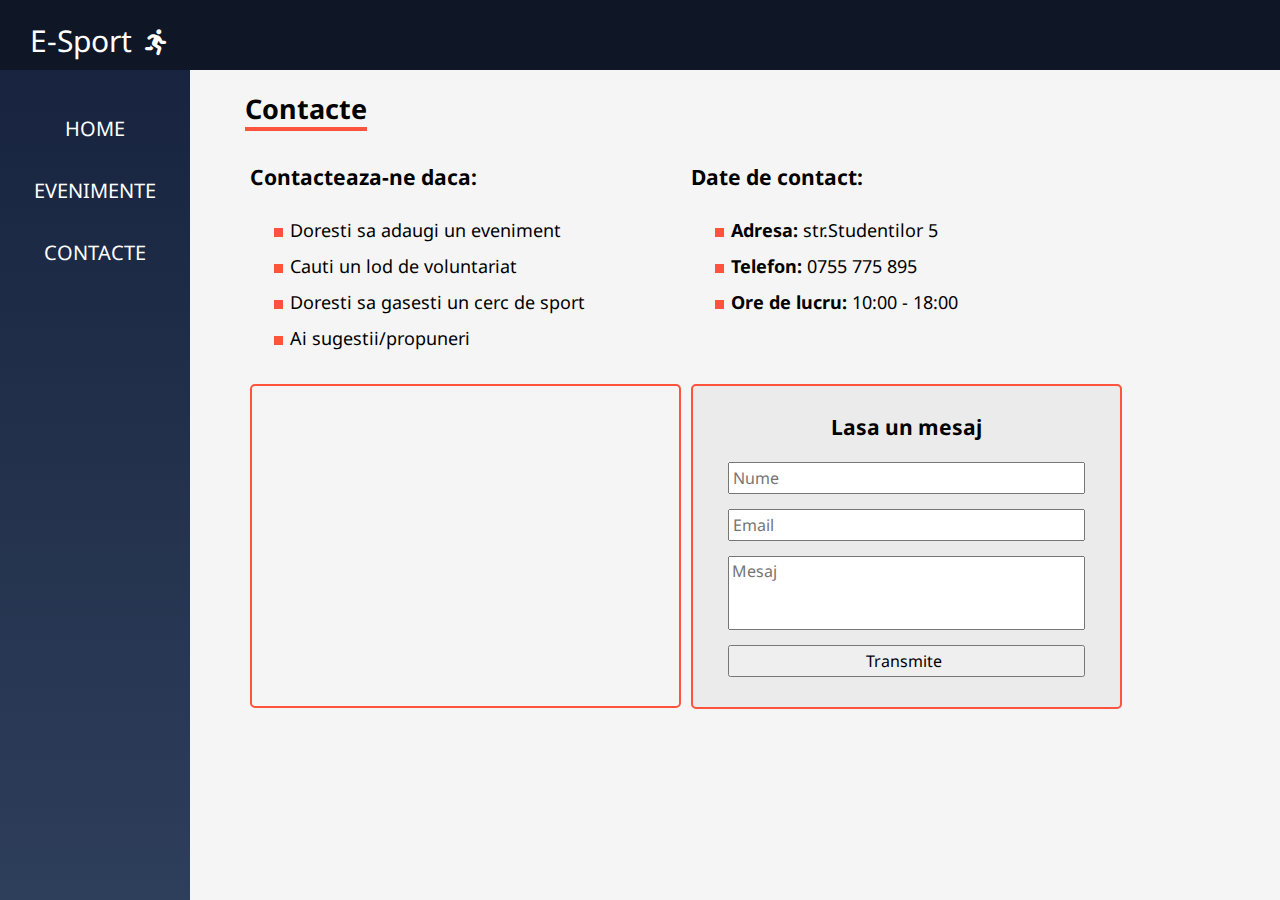
<file: pages/contacte.html>
<!DOCTYPE html>
<html>
  <head>
    <meta charset="UTF-8" />
    <link rel="stylesheet" type="text/css" href="../css/style.css" />
    <meta name="viewport" content="width=device-width, initial-scale=1.0" />
    <!--acest cod este pt ca site-ul sa fie vizivil bine pe dispozitive mobile-->
    <link
      rel="stylesheet"
      href="https://cdnjs.cloudflare.com/ajax/libs/font-awesome/5.15.2/css/all.min.css"
    />
    <title>E-Sport</title>
  </head>

  <body>
    <header>
      <a href="../index.html">
        E-Sport
        <i class="fas fa-running logo"> </i>
      </a>

      <i id="menu-btn" class="fas fa-bars" onclick="show()"></i>

    </header>

    <div class="page-container">
      <aside id="side-menu">
        <a href="../index.html">Home</a>
        <a href="evenimente.html">Evenimente</a>
        <a href="contacte.html">Contacte</a>
      </aside>

      <main>
        <h2 class="title">Contacte</h2>

        <div class="row">
          <div class="col-50">
            <h3>Contacteaza-ne daca:</h3>

            <ul class="contact-list">
              <li>Doresti sa adaugi un eveniment</li>
              <li>Cauti un lod de voluntariat</li>
              <li>Doresti sa gasesti un cerc de sport</li>
              <li>Ai sugestii/propuneri</li>
            </ul>
          </div>

          <div class="col-50">
            <h3>Date de contact:</h3>
            <ul class="contact-list">
              <li><b>Adresa: </b> str.Studentilor 5</li>
              <li><b>Telefon: </b> 0755 775 895</li>
              <li><b>Ore de lucru: </b> 10:00 - 18:00</li>
            </ul>
          </div>
        </div>

        <div class="row">
          <div class="col-50">
            <iframe class="map"
              src="https://www.google.com/maps/embed?pb=!1m18!1m12!1m3!1d2719.1098186591935!2d21.939698051242182!3d47.03807583496797!2m3!1f0!2f0!3f0!3m2!1i1024!2i768!4f13.1!3m3!1m2!1s0x4746478a0b6f25c7%3A0x69a782ee82b99ac9!2sAleea%20Salca%2C%20Oradea!5e0!3m2!1sen!2sro!4v1656940886942!5m2!1sen!2sro"
              allowfullscreen=""
              loading="lazy"
              referrerpolicy="no-referrer-when-downgrade"
            ></iframe>
          </div>

          <div class="col-50">
            <div class="contact-form">
                <form action="">
                    <h3 class="centered">Lasa un mesaj</h3>
                    <input type="text" placeholder="Nume" required> <!--required cand incercam sa dam pe Transmite ne cere sa completam locurile ramase libere-->
                    <input type="email" placeholder="Email" required>
                    <textarea name="" id="" cols="30" rows="3" placeholder="Mesaj" required></textarea>
                    <input type="submit" value="Transmite ">
                </form>
            </div>
          </div>

        </div>
      </main>
    </div>

    <script src="../js/main.js"></script>
  </body>
</html>
</file>
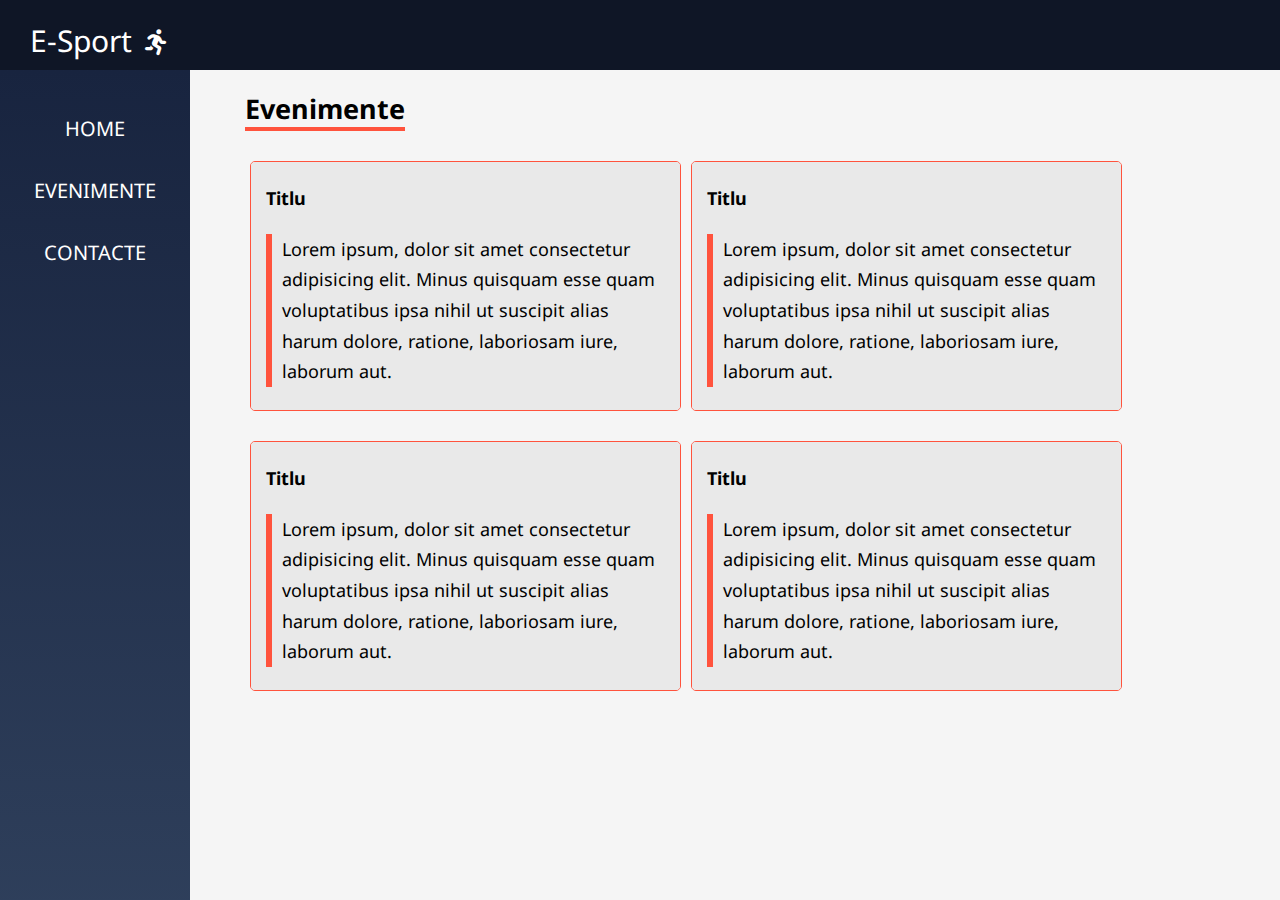
<file: pages/evenimente.html>
<!DOCTYPE html>
<html>
  <head>
    <meta charset="UTF-8" />
    <link rel="stylesheet" type="text/css" href="../css/style.css" />
    <meta name="viewport" content="width=device-width, initial-scale=1.0" />
    <!--acest cod este pt ca site-ul sa fie vizivil bine pe dispozitive mobile-->
    <link
      rel="stylesheet"
      href="https://cdnjs.cloudflare.com/ajax/libs/font-awesome/5.15.2/css/all.min.css"
    />
    <title>E-Sport</title>
  </head>

  <body>
    <header>
      <a href="../index.html">
        E-Sport
        <i class="fas fa-running logo"> </i>
      </a>

      <i id="menu-btn" class="fas fa-bars" onclick="show()"></i>
    </header>

    <div class="page-container">
      <aside id="side-menu">
        <a href="../index.html">Home</a>
        <a href="evenimente.html">Evenimente</a>
        <a href="contacte.html">Contacte</a>
      </aside>

      <main>
        <h2 class="title">Evenimente</h2>

        <div class="row row-event">
          <!--in cazul unui rand suma coloanelor nu trebuie sa depaseasca 100%-->

          <div class="col-50">
            <div class="event">
              <h4>Titlu</h4>
              <p>
                Lorem ipsum, dolor sit amet consectetur adipisicing elit. Minus
                quisquam esse quam voluptatibus ipsa nihil ut suscipit alias
                harum dolore, ratione, laboriosam iure, laborum aut.
              </p>
            </div>
          </div>

          <div class="col-50">
            <div class="event">
              <h4>Titlu</h4>
              <p>
                Lorem ipsum, dolor sit amet consectetur adipisicing elit. Minus
                quisquam esse quam voluptatibus ipsa nihil ut suscipit alias
                harum dolore, ratione, laboriosam iure, laborum aut.
              </p>
            </div>
          </div>
        </div>

        <div class="row row-event">
            <!--in cazul unui rand suma coloanelor nu trebuie sa depaseasca 100%-->
  
            <div class="col-50">
              <div class="event">
                <h4>Titlu</h4>
                <p>
                  Lorem ipsum, dolor sit amet consectetur adipisicing elit. Minus
                  quisquam esse quam voluptatibus ipsa nihil ut suscipit alias
                  harum dolore, ratione, laboriosam iure, laborum aut.
                </p>
              </div>
            </div>
  
            <div class="col-50">
              <div class="event">
                <h4>Titlu</h4>
                <p>
                  Lorem ipsum, dolor sit amet consectetur adipisicing elit. Minus
                  quisquam esse quam voluptatibus ipsa nihil ut suscipit alias
                  harum dolore, ratione, laboriosam iure, laborum aut.
                </p>
              </div>
            </div>
          </div>
      </main>
    </div>

    <script src="../js/main.js"></script>
  </body>
</html>

<!--Pentru a formata codul trebuie sa apasam ALT + SHIFT + F-->
</file>
<file: css/style.css>
@import url("https://fonts.googleapis.com/css2?family=Lato:ital,wght@1,300&family=Noto+Sans&display=swap");

* {
  box-sizing: border-box; /**/
}

::-webkit-scrollbar {  /*bara de scrol de la evenimente, valabil doar pt chrome si edge*/
    width: 6px;
}

::-webkit-scrollbar-thumb {
    background: #a7a7a7;
    border-radius: 8px;
}

body {
  margin: 0;
  background: #f5f5f5;
  font-size: 18px;
  font-family: "Noto Sans", sans-serif;
}

header {
  height: 70px;
  background-color: #0f1626;
  position: fixed; /*Headerul va ramane fixat cand vom face scrol*/
  width: 100%;
  padding-top: 20px;
  padding-left: 30px;
  font-size: 30px;
}

header a {
  color: white;
  text-decoration: none;
}

.page-container {
  min-height: 100vh;
  padding-top: 70px;
}

main {
  margin: 10px 10% 60px 220px;
  padding: 0px 25px;
}

aside {
  width: 190px;
  height: 100vh;
  position: fixed;
  background: linear-gradient(to bottom, #18243f, #30415d);
  padding-top: 10px;
  font-size: 20px;
}

aside a {
  display: block;
  color: white;
  text-transform: uppercase;
  text-decoration: none;
  text-align: center;
  margin-top: 35px;
}

.logo {
  margin-left: 5px;
  font-size: 26px;
}

p {
  line-height: 170%; /*spatierea intre randuri*/
  border-left: 6px solid #ff533d;
  padding-left: 10px;
}

/*cand avem deaface cu float... nu se calculeaza corect inaltimea si pt a fixa corect bug-ul acesta
se foloseste proprietatea  overflow: auto; */
.row {
  overflow: auto;
}

[class^="col-"] /*toate clasele care incep cu col*/ /*coloanele vor fi in interiorul unui rand*/ {
  float: left; /*toate sa fie aliniate la stanga*/
  padding: 5px;
}

.col-10 { width: 10%; }
.col-20 { width: 20%; }
.col-30 { width: 30%; }
.col-40 { width: 40%; }
.col-50 { width: 50%; }
.col-60 { width: 60%; }
.col-70 { width: 70%; }
.col-80 { width: 80%; }
.col-90 { width: 90%; }
.col-100 { width: 100%; }

.title {
  border-bottom: 4px solid #ff533d;
  margin-bottom: 5px;
  margin-top: 10px;
  display: inline-block;
}

.intro-video {
  display: block;
  max-height: 50vh;
  margin: 40px auto;
  /* margin-left: auto; /*cand pun margin left si right   auto, video se centreaza*/
  /* margin-right: auto; */
  max-width: 100%;
  border-radius: 8px;
}

.gallery {
  display: flex; /*pt a arata img responsive*/
  justify-content: space-around; /*se vor extinde img astfel incat sa fie un spatiu egal intre ele*/
  flex-wrap: wrap; /*daca img nu au loc vor trece pe urmatorul rand*/
  margin-top: 40px;
}

.gallery img {
  width: 200px;
  height: 200px;
  border-radius: 5px;
  object-fit: cover; /*se va face un fel de crop, adica se va daia img, dar va arata mai bine calitativ*/
  transition: all 0.3s; /*pentru efectul de retragere a imaginilor*/
}

.gallery img:hover {
  transform: scale(1.05);
  transition: all 0.3s; /*efect ca imaginile sa iasa in evidenta(in fata)*/
}

/*Pag Evenimente  Start*/
.row-event {
    margin-top: 20px;
}

.event {
  padding: 0px 15px 15px 15px;
  background-color: #e9e9e9;
  border-radius: 5px;
  border: 1px solid #ff533d;
  height: 250px;
  overflow-y: scroll;  /*cand textul este prea mare va aparea o bara de scroll*/
}

/*Pag Evenimente  End*/

/*Pag Contacte Start*/

.contact-list {
    line-height: 200%; /*vor fi elementele/randurile mai despartite*/
    list-style: linear-gradient(#ff533d, #ff533d);
}

.map {
    width: 100%;
    max-width: 480px;
    height: 324px;
    border-radius: 5px;
    border: 2px solid #ff533d;
}

.centered {
    text-align: center;
}

.contact-form {
    background-color: rgb(235, 235, 235);
    border-radius: 5px;
    border: 2px solid #ff533d;
    max-width: 480px;
    padding: 5px 15px 30px 15px;
}

.contact-form input, .contact-form textarea {
    display: block;
    width: 90%;
    margin: 15px auto 0px auto; /*cand in stanga si in dreapta este setat auto, inseamna ca este centrat*/
    resize: none;
    font-family: inherit;
    padding: 3px;
    font-size: 16px;
}

#menu-btn {
  color: white;
  font-size: 28px;
  position: absolute;
  top: 22px;
  right: 25px;
  display: none;
}

.show {
  display: block !important;
}

@media (max-width: 768px) {
  body {
    font-size: 16px;
  }

  [class^="col-"] { 
    width: 100%;
  }

  main {
    margin: 0px;
    padding: 10px 15px 20px 15px;
  }

  aside {
    display: none;
    height: auto;
    width: 100%;
    padding-top: 0px;
    padding-bottom: 25px;
  }

  .gallery img {
    width: 130px;
    height: 130px;
  }

  #menu-btn {
    display: block;
  }
}
</file>
